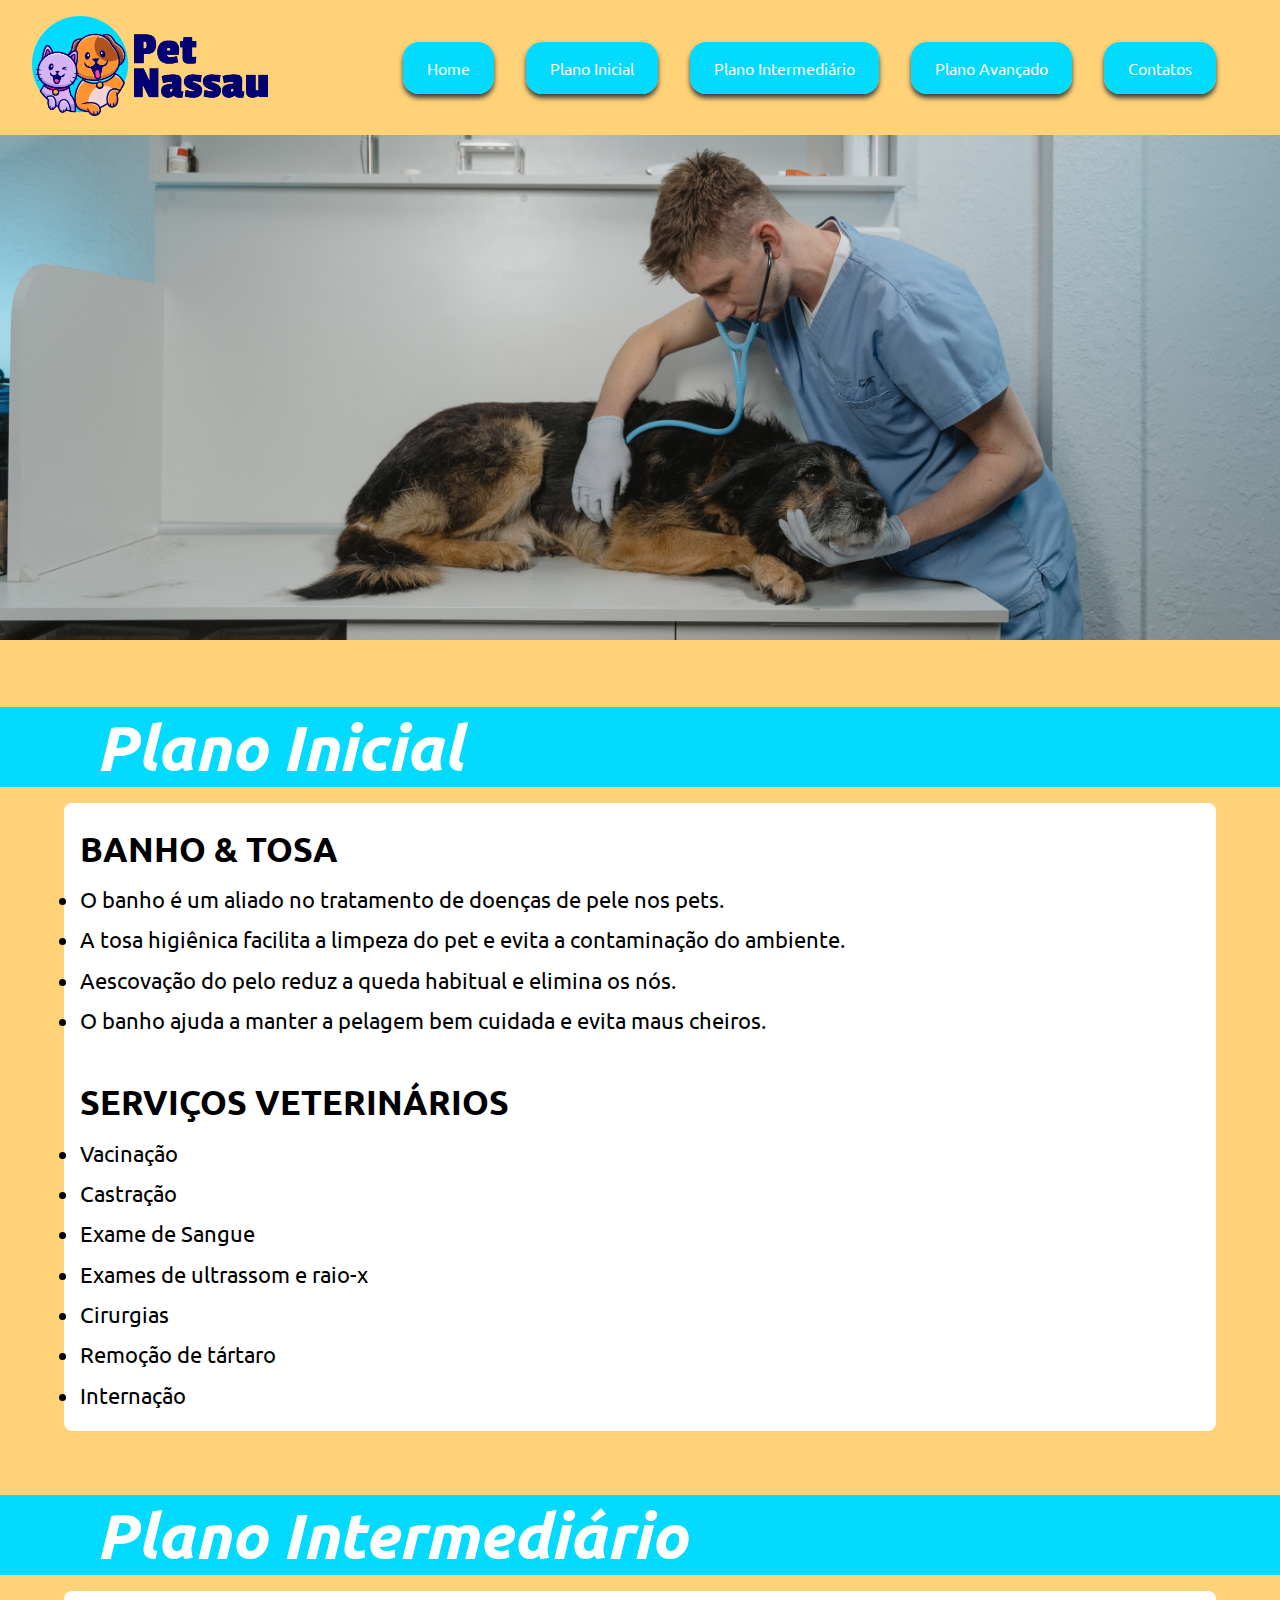
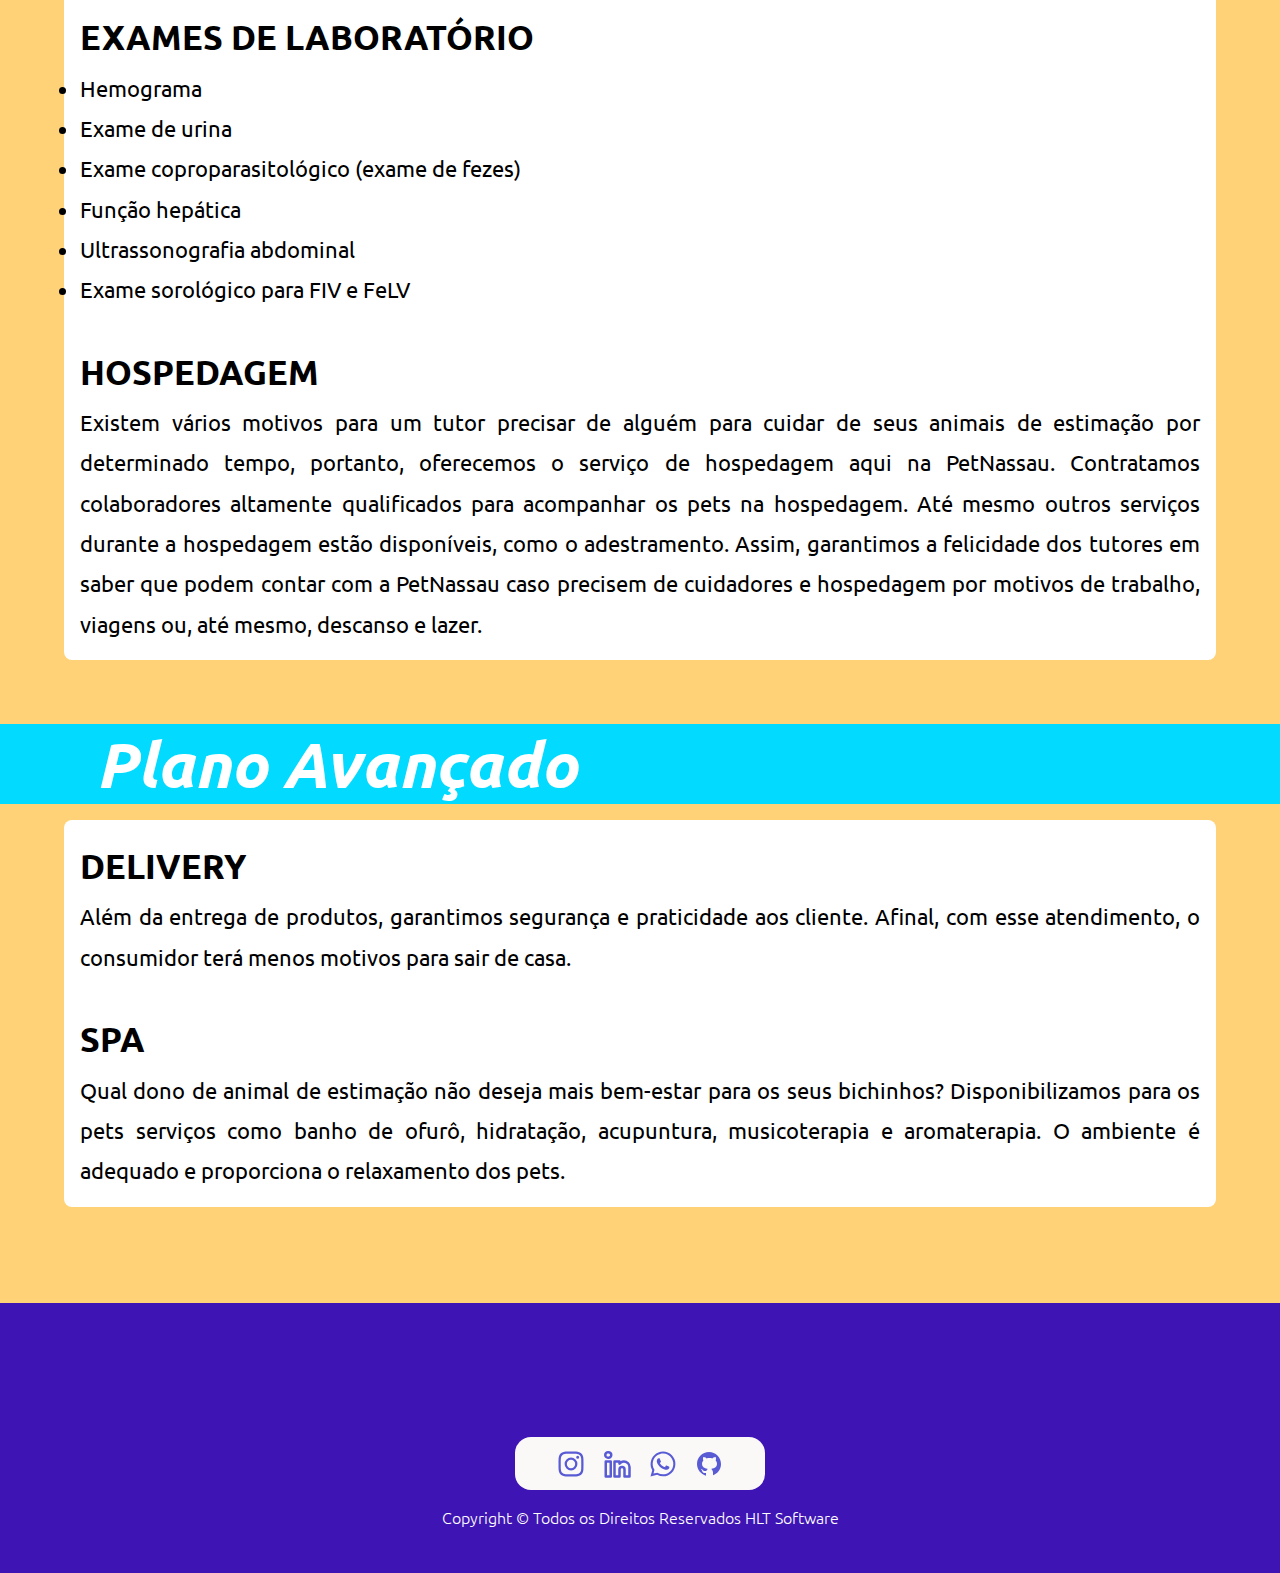
<file: planos.html>
<!DOCTYPE html>
<html lang="en">
<head>
    <meta charset="UTF-8">
    <meta http-equiv="X-UA-Compatible" content="IE=edge">
    <meta name="viewport" content="width=device-width, initial-scale=1.0">
    <title>PetNassau</title>
    <link rel="icon" href="./images_icons/Pet.png" type="image/png">

    <link rel="preconnect" href="https://fonts.googleapis.com">
    <link rel="preconnect" href="https://fonts.gstatic.com" crossorigin>
    <link href="https://fonts.googleapis.com/css2?family=Ubuntu:ital,wght@0,300;0,400;0,500;0,700;1,300;1,400;1,500;1,700&display=swap" rel="stylesheet">
    <link rel="stylesheet" href="style.css">
</head>

<body>
    <header>
        <nav class="nav-bar">
            <div class="logo"><img src="./images_icons/logoPetNassau2.png" alt=""></div>

            <div class="nav-list">
                <ul>
                    <li><a href="./index.html">Home</a></li>
                    <li><a href="#plano_inicial">Plano Inicial</a></li>
                      <li><a href="#plano_intermediario">Plano Intermediário</a></li>
                      <li><a href="#plano_avançado">Plano Avançado</a></li>
                    <li><a href="#contact">Contatos</a></li>
                </ul>
            </div>

            <div class="mobile-menu-icon">
                <button onclick="menuShow()"><img class="icon" src="./images_icons/menu_white_36dp.svg" alt=""></button>
            </div>
        </nav>

        <div class="mobile-menu">
            <ul>
                <li><a href="./index.html">Home</a></li>
                <li><a href="#plano_inicial">Plano Inicial</a></li>
                <li><a href="#plano_intermediario">Plano Intermediário</a></li>
                <li><a href="#plano_avançado">Plano Avançado</a></li>
                <li><a href="#contact">Contatos</a></li>
            </ul>
        </div>
        </nav>
    </header>

    <main class="main2">
        <!-- <section><img src="./images_icons/planos2.jpg" alt=""></section> -->
        <section>
            <img src="./images_icons/pexels-tima-miroshnichenko-6235231.jpg" alt="">
           <div class="title">
            <h1 id="plano_inicial">Plano Inicial</h1>
            <div class="text2">
                <h2>BANHO & TOSA</h2>
                <li>O banho é um aliado no tratamento de doenças de pele nos pets.</li>
                <li>A tosa higiênica facilita a limpeza do pet e evita a contaminação do ambiente.</li>
                <li>Aescovação do pelo reduz a queda habitual e elimina os nós.</li>
                <li>O banho ajuda a manter a pelagem bem cuidada e evita maus cheiros.</li>
    
                <h2 class="tittle2">SERVIÇOS VETERINÁRIOS</h2>
                <li>Vacinação</li>
                <li>Castração</li>
                <li>Exame de Sangue</li>
                <li>Exames de ultrassom e raio-x</li>
                <li>Cirurgias</li>
                <li>Remoção de tártaro</li>
                <li>Internação</li>
            </div>

            <h1 id="plano_intermediario">Plano Intermediário</h1>
            <div class="text2">
                <h2>EXAMES DE LABORATÓRIO</h2>
                <li>Hemograma</li>
                <li>Exame de urina</li>
                <li>Exame coproparasitológico (exame de fezes)</li>
                <li>Função hepática</li>
                <li>Ultrassonografia abdominal</li>
                <li>Exame sorológico para FIV e FeLV</li>

                <h2 class="tittle2">HOSPEDAGEM</h2>
                <p>Existem vários motivos para um tutor precisar de alguém para cuidar de seus animais de estimação por determinado tempo, portanto, oferecemos o serviço de hospedagem aqui na PetNassau.

                    Contratamos colaboradores altamente qualificados para acompanhar os pets na hospedagem. Até mesmo outros serviços durante a hospedagem estão disponíveis, como o adestramento.
                    
                    Assim, garantimos a felicidade dos tutores em saber que podem contar com a PetNassau caso precisem de cuidadores e hospedagem por motivos de trabalho, viagens ou, até mesmo, descanso e lazer.</p>
            </div>

            <h1 id="plano_avancado">Plano Avançado</h1>
            <div class="text2">
                <h2>DELIVERY</h2>
            <p>Além da entrega de produtos, garantimos segurança e praticidade aos cliente.  Afinal, com esse atendimento, o consumidor terá menos motivos para sair de casa. </p>

                <h2 class="tittle2">SPA</h2>
                <p>Qual dono de animal de estimação não deseja mais bem-estar para os seus bichinhos? 
                Disponibilizamos para os pets serviços como banho de ofurô, hidratação, acupuntura, musicoterapia e aromaterapia. O ambiente é adequado e proporciona o relaxamento dos pets.</p>
            </div>
           </div>
        </section>
    </main>
    <footer id="contact">
        <div class="socialMedia">
            <div class="mediaAlign">
                <img src="./images_icons/instagram (1).svg" alt="">
                <img src="./images_icons/linkedin (1).svg" alt="">
                <img src="./images_icons/whatsapp (1).svg" alt=""> 
                <img src="./images_icons/icons8-github.svg" alt=""> 
            </div>
        </div>
        <h3>Copyright © Todos os Direitos Reservados HLT Software</h3>
    </footer>

    <script src="script.js"></script>

</body>
</html>
</file>
<file: style.css>
* {
    margin: 0;
    padding: 0;
    box-sizing: border-box;
}

body {
    font-family: 'Ubuntu', sans-serif;
}

header {
    background-color: #ffd277;
    padding: 1rem 2rem 1rem 2rem;
    /* background-image: url(./images_icons/header.jpg); */
}

.nav-bar {
    display: flex;
}

.logo img {
    height: 100px;
}

.nav-list {
    width: 100%;
}

.nav-list ul li a {
    text-decoration: none;
    font-size: 1rem;
    padding: 1rem 1.5rem;
    background-color: #02DAFF;
    color: #ffffff;
    border-radius: 1rem;
    transition: 0.25s;
    box-shadow: 0px 4px 5px rgb(63, 63, 63);

}

.nav-list ul li a:hover,
.nav-list ul li a:focus {
    background-color: rgb(255, 255, 255);
    color: #02DAFF;
}

.nav-list ul {
    padding: 0 2rem;
    height: 100%;
    display: flex;
    list-style: none;
    gap: 2rem;
    justify-content: end;
    align-items: center;
}

.mobile-menu-icon {
    display: none;
}

.mobile-menu-icon img {
    height: 50px;
}

.mobile-menu {
    display: none;
}

main {
    background-color:#ffd277;
    padding-bottom: 5rem;
}

.carousel {
    position: relative;
    background-color: white;
    margin: auto;
    height: 60vh;
    width: 100%;
    /* height: 90vh; */
    overflow: hidden;
    box-shadow: 5px 10px 15px rgba(0, 0, 0, 0.2);
}

.img-container {
    height: 100%;
    min-width: 100%;
    max-width: 100%;
    display: flex;
    transform: translate(0);
    transition: transform 0.5s ease-in-out;
}

.img-container img {
    min-height: 100%;
    min-width: 100%;
    object-fit:contain;
}

.btn {
    position: absolute;
    bottom: 45%;
    width: 50px;
    height: 14%;
    background-color: rgba(0, 0, 0, 0.392);
    border-radius: 50%;
    color: white;
    display: flex;
    align-items: center;
    justify-content: center;
    font-size: 2rem;
    cursor: pointer;
    transition: background-color 0.2s ease;
}

.btn-left {
    left: 20px;
}

.btn-right {
    right: 20px;
}

.btn:hover {
    background-color: rgba(76, 76, 76, 0.849);
}

.icon {
    transition: scale 0.2s ease;
}

.btn:hover .icon {
    scale: 1.3;
}
  
#promotions {
    display: flex;
    width: 100%;
    padding: 5rem 1rem;
    justify-content: space-between;
    gap: 1rem;
}

.promotions {
    width: 240px;
    height: 270px;
    background-color: white;
    justify-content: space-between ;
    border-radius: 0.4rem; 
    /* gap: 10rem; */
    list-style: none;
    text-align: center;
    box-shadow: 0px 4px 5px rgb(63, 63, 63);
    transition: 0.25s;
}

.promotions:hover {
    margin: 0.5rem;
}

.photo-promotions {
    border-radius: 1rem;
    padding: 0.5rem;
    width: 160px;
    height: 175px;
}

.text-promotions {
    padding: 1rem;
}

.text-promotions li {
    padding: 1rem 0;
    color: black;
    font-size: 190;
    text-align: left;
}

.text-promotions h3 {
    color: black;
    font-size: 1.8rem;
    font-weight: 500;
    text-align: left;
}

#cards {
    display: flex;
    justify-content: space-around;
    padding: 0 2rem 5rem 2rem;
}

.card {
    width: 30%;
    height: 475px;
    background-color: white;
    /* border-radius: 0.4rem; */
    justify-content: center;
    border-radius: 0.3rem;
    list-style: none;
    text-align: justify;
    box-shadow: 0px 4px 5px rgb(63, 63, 63);
    transition: 0.25s;
}

.photo {
    border-radius: 0.3rem 0.3rem 0 0;
    /* padding: 0.5rem; */
    width: 100%;
    height: 50%;
}

.text {
    padding: 1rem;
}

.text li {
    padding: 0.5rem 0;
    font-style: italic;
}

.text h3 {
    color: rgb(0, 0, 0);
    font-size: 1.8rem;
    font-weight: 500;
    text-align: left;
}

.text div {
    position: absolute;
    display: flex;
    height: 10%;
    align-items: end;
}

.text div a button {
    border-radius: 0.2rem;
    border: none;
    padding: 0.7rem 0.9rem;
    background-color: rgb(0, 0, 120);
    color: white;
    opacity: 0.8;
    transition: linear 0.25s;
}

.text div a button:hover,
.text div a button:focus {
    opacity: 1;
}

.formap {
    display: flex;
    justify-content: center;
}

.contact-in {
    width: 80%;
    height: auto;
    margin: auto;
    display: flex;
    flex-wrap: wrap;
    padding: 10px;
    border-radius: 1rem;
    background: #fff;
    box-shadow: 0px 0px 10px 0px #666;
}

.contact-map {
    width: 100%;
    height: auto;
    flex: 50%;
}

.contact-map iframe {
    width: 100%;
    height: 100%;
}

.contact-form {
    width: 100%;
    height: auto;
    padding: 2rem;
    flex: 50%;
    text-align: center;
}

.contact-form h1 {
    margin-bottom: 10px;
    color: rgb(18, 18, 124);
}

.contact-form-txt {
    width: 100%;
    height: 40px;
    color: #000000;
    border: 1px solid #5a5a5a;
    border-radius: 1rem;
    outline: none;
    margin-bottom: 20px;
    padding: 15px;
}

.contact-form-txt::placeholder {
    color: #aaa;
}

.contact-form-textarea {
    width: 100%;
    height: 130px;
    color: #000000;
    border: 1px solid #4b4b4b;
    border-radius: 1rem;
    outline: none;
    margin-bottom: 20px;
    padding: 15px;
}

.contact-form-textarea::placeholder {
    color: #aaa;
}

.contact-form-button {
    width: 100%;
    border: none;
    outline: none;
    border-radius: 0.5rem;
    background-color: rgb(0, 0, 120);
    opacity: 0.8;
    color: white;
    text-transform: uppercase;
    padding: 0.8rem 0;
    cursor: pointer;
    font-size: 1.5rem;
    box-shadow: 0px 4px 5px rgb(63, 63, 63);
    transition: linear 0.25s;
}

.contact-form-button:hover,
.contact-form-button:focus {
    opacity: 1;
}

.depoiments{
    color: #000072;
    width: 100%;
    height: 10%;
    flex: 1;
    text-align: center;
}

.container-depoiments {
    display: flex;
    align-items: center;
    justify-content: center;
    flex-direction: column;
    width: 50%;
    height: 250px;
    margin: auto;
    margin-bottom: 0px;
    text-align: center;
    font-size: 150%;
  }

.content-title{
    display: flex;
    justify-content: center;
    height: 100px;
    font-size: 200%;
  }

footer {
    height: 30vh;
    background-color: rgb(63, 20, 181);
    padding-bottom: 1rem;
    justify-content: flex-end;
}

.socialMedia {
    height: 80%;
    display: flex;
    justify-content: center;
    align-items: end;
    padding: 1rem;
}

.mediaAlign {
    gap: 1rem;
    width: 15%;
    background-color: rgb(251, 248, 248);
    justify-content: center;
    display: flex;
    border-radius: 1rem;
    padding: 0.5rem;
}

.socialMedia img {
    width: 30px;
    padding: 0.2rem 0;
}

footer h3 {
    color: white;
    font-weight: 200;
    font-size: 1rem;
    display: flex;
    justify-content: center;
    align-items: end;
}

.main2 {
    background-color:#ffd277;
}

.main2 section img {
    width: 100%;
}

.main2 section div {
    margin-top: 2rem;
}

.main2 section div h1 {
    margin-top: 4rem;
    padding: 0 0 0 6rem;
    display: flex;
    background-color: #02DAFF;
    color: white;
    text-align: center;
    font-size: 4rem;
    font-style: italic;
}

.main2 section .text2 {
    margin: 1rem 4rem;
    background-color: white;
    font-size: 1.4rem;
    line-height: 1.8;
    text-align: justify;
    padding: 1rem;
    border-radius: 0.5rem;
}

.text2 .tittle2 {
    margin-top: 2rem;
}

@media screen and (max-width: 1296px) {
    .promotions, #promotions{
        width: 100%;
        display: block;
        margin-top: 1rem;
        text-align: center;       
    }

    .container-depoiments {
        width: 100%;
    }


    #Depoimentos h3, p {
        width: 100%;
    } 
}

@media screen and (max-width: 1296px) {
.card, #cards {
    width: 100%;
    display: block;
    margin-top: 1rem;
}

.text .respo {
    height: 15%;
    align-items: center;
}

.photo, footer h3{
    width: 100%;
    }
}

@media screen and (max-width: 1024px){
    ul{
        display: none;
    }
}

@media screen and (max-width: 1280px) {
    .mediaAlign {
        width: 20%;
    }

    @media screen and (max-width: 964px) {
        .mediaAlign {
            width: max-content;
        }
    }
}

@media screen and (max-width: 730px) {

    header {
        position: relative;
    }

    .logo img {
        height: 60px;
    }

    .nav-list ul li {
        display: none;
    }

    .nav-list2 ul li {
        display: none;
    }

    .mobile-menu-icon {
        display: block;
    }

    .mobile-menu-icon button {
        background-color: transparent;
        border: none;
        cursor: pointer;
        border-radius: 0.2rem;
    }

    .mobile-menu ul {
        display: flex;
        flex-direction: column;
        text-align: center;
        padding-bottom: 1rem;
    }

    .mobile-menu ul li {
        display: block;
        padding-top: 2rem;
    }

    .mobile-menu ul li a {
        text-decoration: none;
        font-size: 1.4rem;
        padding: 0.5rem 1rem;
        background-color: #02DAFF;
        color: #ffffff;
        border-radius: 0.5rem;
        transition: 0.25s;
        box-shadow: 0px 4px 5px rgb(63, 63, 63);
    }

    .open {
        display: block;
    }
}
</file>
